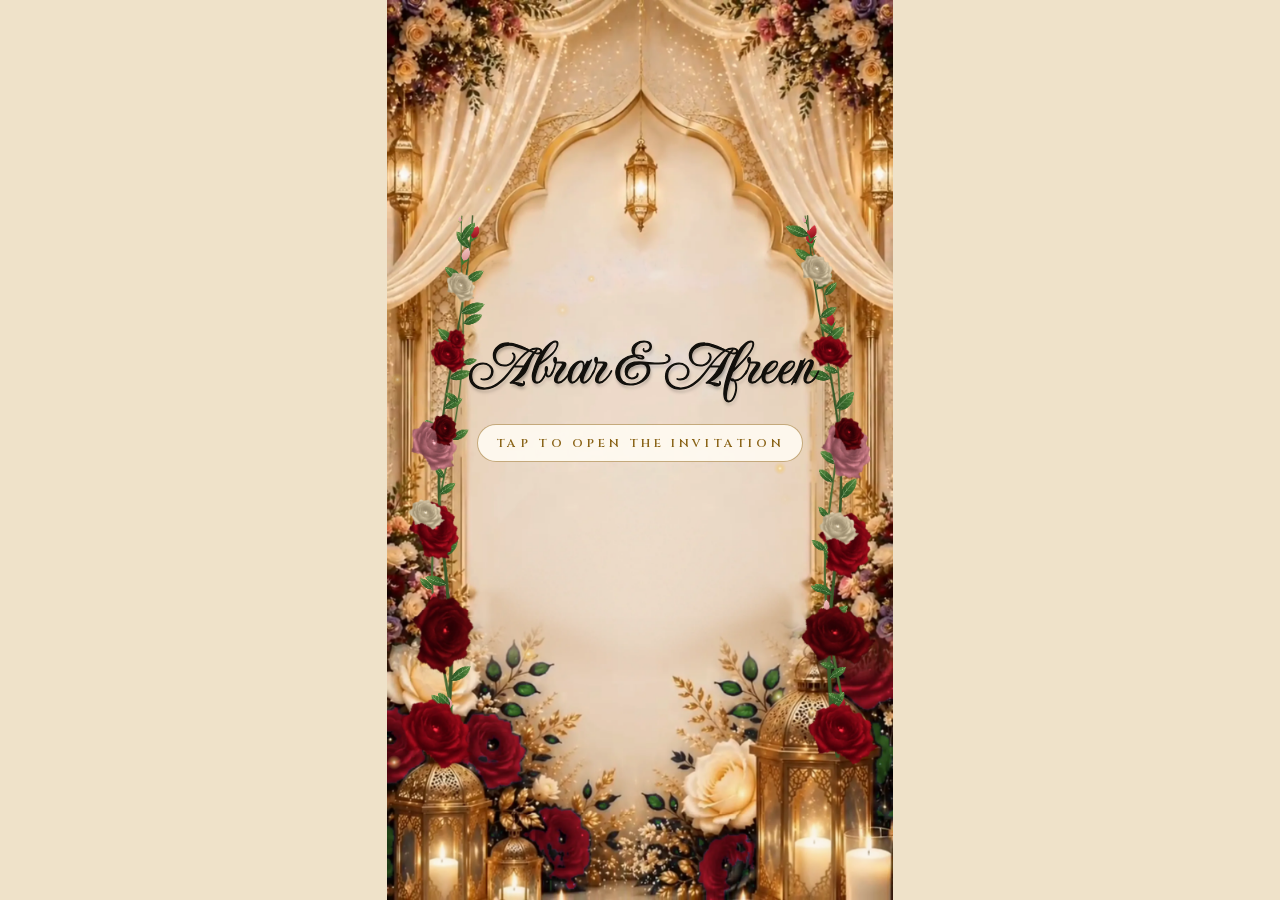
<file: assets/family/index.html>
<!doctype html>
<html lang="en">
<head>
  <meta charset="utf-8">
  <meta name="viewport" content="width=device-width, initial-scale=1, viewport-fit=cover">
  <!-- every path on this page resolves from the site root -->
  <base href="../../">
  <meta name="theme-color" content="#f3e7d2">
  <title>Abrar &amp; Afreen · Wedding Invitation</title>
  <meta name="description" content="With the blessings of Allah, you and your family are invited to the wedding celebrations of Abrar Ahmed with Afreen Bokhari.">
  <meta property="og:type" content="website">
  <meta property="og:title" content="Abrar &amp; Afreen · Wedding Invitation">
  <meta property="og:description" content="Haldi &amp; Shukrana · Nikah · Dawat-E-Valima · 15 &amp; 17 December 2026, Bengaluru. Tap to open the invitation.">
  <meta property="og:url" content="https://abrar-afreen.pages.dev/family">
  <meta property="og:image" content="https://abrar-afreen.pages.dev/assets/family/share.jpg">
  <meta property="og:image:width" content="1200">
  <meta property="og:image:height" content="630">
  <meta name="twitter:card" content="summary_large_image">
  <!-- the first scene arrives before anything else -->
  <link rel="preload" href="assets/family/scenes/title.webp" as="image" fetchpriority="high">
  <link rel="preload" href="assets/fonts/ImperialScript.woff2" as="font" type="font/woff2" crossorigin>
  <link rel="preload" href="assets/family/cal/title.webp" as="image">
  <link rel="icon" href="data:image/svg+xml,%3Csvg xmlns='http://www.w3.org/2000/svg' viewBox='0 0 24 24'%3E%3Cpath fill='%23b8892f' d='M12 21s-7.5-4.6-9.6-9.2C.9 8.4 3 4.5 6.8 4.5c2.2 0 3.7 1.3 5.2 3.1 1.5-1.8 3-3.1 5.2-3.1 3.8 0 5.9 3.9 4.4 7.3C19.5 16.4 12 21 12 21z'/%3E%3C/svg%3E">
  <link rel="stylesheet" href="assets/family/family.css">
</head>
<body>
<!--
  Every scene is the reference video's own artwork (assets/family/scenes/) with the figures
  removed and a floral base of roses, lanterns and candles. The camera drifts slowly, petals
  fall and candles flicker (family.js). Each line arrives the way the video brings it in:
  .w writes on from the left, .wr (the Arabic) from the right, .b comes into focus.
  data-at is when it starts (seconds into the scene), data-d how long writing takes.
-->
  <main class="stage" id="stage">
    <div class="frame" id="frame">

      <!-- 1 · Wedding Invitation -->
      <section class="scene" data-bg="title" data-time="6.6">
        <img class="cal wr" src="assets/family/cal/title.webp" alt="بسم الله الرحمن الرحيم" style="--l:20.833%;--t:27.188%;--w:54.167%" data-at=".1" data-d="2.6">
        <div class="txt" style="--top:35.8%">
          <h1 class="is xl w" data-at=".2" data-d="1">Wedding</h1>
          <h1 class="is xl w" data-at="1.2" data-d="1.4">Invitation</h1>
        </div>
      </section>

      <!-- 2 · Qur'an 78:8 -->
      <section class="scene" data-bg="verse" data-time="6.6">
        <img class="cal wr" src="assets/family/cal/verse.webp" alt="وخلقناكم أزواجا" style="--l:26.667%;--t:21.719%;--w:47.222%" data-at=".1" data-d="3.3">
        <div class="txt fit" style="--top:34.1%;--k:1.309">
          <p class="nc quote w" data-at=".1" data-d="2.6">“ And We created you in pairs ”</p>
          <p class="nc ref w" data-at="2.8" data-d="1.1">Qur’an : 78 : 8</p>
          <h2 class="is lg names w" data-at=".1" data-d="1.3">Abrar &amp; Afreen</h2>
        </div>
      </section>

      <!-- 3 · The groom's parents -->
      <section class="scene" data-bg="parents" data-time="8.5">
        <img class="cal b" src="assets/family/cal/parents.webp" alt="بسم الله الرحمن الرحيم" style="--l:29.861%;--t:25.938%;--w:34.722%" data-at="0">
        <div class="txt fit" style="--top:33.4%;--k:1.486">
          <p class="cz caps b" data-at="0">In the name of Allah,<br>the Most Beneficent,<br>the Most Merciful</p>
          <p class="tb host b" data-at=".75">Mr. Mustaq Ahmed &amp;<br>Mrs. Nazhath Unnisa</p>
          <p class="nc ask b" data-at="1.5">Solicit your blessings &amp; request<br>your gracious presence on the<br>auspicious occasion of the<br>Wedding Ceremony of<br>their beloved Son</p>
        </div>
      </section>

      <!-- 4 · The groom -->
      <section class="scene" data-bg="parents" data-time="7">
        <div class="txt fit" style="--top:36%;--k:1.650">
          <h2 class="is md b" data-at="0">Abrar Ahmed</h2>
          <p class="gp b" data-at=".9"><span class="nc">Paternal grandson of</span><br><b class="tb">Late Janab<br>Abdul Kareem Saheb</b></p>
          <p class="gp b" data-at="1.6"><span class="nc">Maternal grandson of</span><br><b class="tb">Late Janab<br>Abdul Khayyum Saheb</b></p>
        </div>
      </section>

      <!-- 5 · The bride's family -->
      <section class="scene" data-bg="parents" data-time="8.5">
        <div class="txt fit" style="--top:31.5%;--k:1.282">
          <p class="is with b" data-at="0">With</p>
          <h2 class="is md b" data-at=".5">Afreen Bokhari</h2>
          <p class="tb host b" data-at="1.25">D/o Mr. Syed Ilyas Bokhari<br>&amp; Mrs. Syeda Fathima Mubeen</p>
          <p class="gp b" data-at="2"><span class="nc">Paternal granddaughter of</span><br><b class="tb">Late Syed Shafiulla<br>Bokhari Saheb</b></p>
          <p class="gp b" data-at="2.5"><span class="nc">Maternal granddaughter of</span><br><b class="tb">Late Syed Hidayathulla<br>Bokhari Saheb</b></p>
        </div>
      </section>

      <!-- 5 · Alhamdulillah (every line where the video has it) -->
      <section class="scene" data-bg="heart" data-time="6.6">
        <img class="cal b" src="assets/family/cal/hamd.webp" alt="الحمد لله" style="--l:37.778%;--t:24.219%;--w:31.389%" data-at="1">
        <img class="cal b" src="assets/family/cal/insha.webp" alt="إن شاء الله" style="--l:30.556%;--t:37.344%;--w:37.222%" data-at="2.5">
        <div class="txt abs">
          <p class="cz smc b" style="--y:16.5%" data-at=".25">Together in this Life<br>by Allah’s grace,</p>
          <p class="cz smc b" style="--y:32.7%" data-at="1.75">And forever in Jannah</p>
        </div>
      </section>

      <!-- 6 · Haldi & Shukrana -->
      <section class="scene" data-bg="haldi" data-time="8.5">
        <div class="txt fit" style="--top:15.5%;--k:1.462">
          <h2 class="is lg b" data-at="0"><span class="gold">Haldi &amp; Shukrana</span></h2>
          <img class="orn b" src="assets/family/cal/orn.webp" alt="" data-at="0">
          <p class="tb date b" data-at="1">Insha Allah, on Tuesday,<br>15th December 2026</p>
          <p class="tb time b" data-at="1">Dinner : 8:00 PM onwards</p>
          <p class="is venue b" data-at="1">Venue</p>
          <p class="tb place b" data-at="1">A.M.C. Fortune Mahal</p>
          <p class="tb addr b" data-at="1">#36, Jayamahal Main Road,<br>Opp. Fun World, Next to S.B.I. Bank,<br>J.C. Nagar, Bengaluru – 560 006</p>
          <p class="acts b" data-at="2.2"><a class="act" data-map="amc" target="_blank" rel="noopener">Directions</a><a class="act" data-cal="haldi" target="_blank" rel="noopener">Save the Date</a></p>
        </div>
      </section>

      <!-- 7 · Nikah -->
      <section class="scene" data-bg="nikah" data-time="8.5">
        <img class="cal b" src="assets/family/cal/nikah.webp" alt="إن شاء الله" style="--l:33.333%;--t:19.062%;--w:32.778%" data-at="0">
        <div class="txt fit" style="--top:25.2%;--k:1.188">
          <h2 class="is lg b" data-at=".25">Nikah</h2>
          <img class="orn b" src="assets/family/cal/orn.webp" alt="" data-at="0">
          <p class="tb date b" data-at=".75">On Thursday, 17th December 2026</p>
          <p class="tb time b" data-at=".75">Nikah : 11:00 AM<br>Lunch : 12:30 PM onwards</p>
          <p class="is venue b" data-at=".75">Venue</p>
          <p class="tb place b" data-at=".75">A.M.C. Fortune Mahal</p>
          <p class="tb addr b" data-at=".75">#36, Jayamahal Main Road,<br>Opp. Fun World, Next to S.B.I. Bank,<br>J.C. Nagar, Bengaluru – 560 006</p>
          <p class="acts b" data-at="2"><a class="act" data-map="amc" target="_blank" rel="noopener">Directions</a><a class="act" data-cal="nikah" target="_blank" rel="noopener">Save the Date</a></p>
        </div>
      </section>

      <!-- 8 · Dawat-E-Valima -->
      <section class="scene" data-bg="walima" data-time="8.5">
        <div class="txt fit" style="--top:21%;--k:1.328">
          <h2 class="is lg b" data-at="0">Dawat-E-Valima</h2>
          <img class="orn b" src="assets/family/cal/orn.webp" alt="" data-at="0">
          <p class="tb date b" data-at=".75">On Thursday,<br>17th December 2026</p>
          <p class="tb time b" data-at=".75">Dinner : 8:00 PM onwards</p>
          <p class="is venue b" data-at=".75">Venue</p>
          <p class="tb place b" data-at=".75">Shams Convention Centre</p>
          <p class="tb addr b" data-at=".75">#67, Haines Road, Sulthangunta,<br>Shivaji Nagar, Bengaluru – 560 001</p>
          <p class="acts b" data-at="2"><a class="act" data-map="shams" target="_blank" rel="noopener">Directions</a><a class="act" data-cal="valima" target="_blank" rel="noopener">Save the Date</a></p>
        </div>
      </section>

      <!-- 9 · Thank you (the lettering is the video's own) -->
      <section class="scene" data-bg="thanks" data-time="0">
        <img class="cal b" src="assets/family/cal/thankyou.webp" alt="Thank you" style="--l:26.389%;--t:23.281%;--w:45.139%" data-at="0">
        <div class="txt fit" style="--top:40.6%;--k:1.190">
          <p class="pf bless b" data-at=".5">Your presence, prayers<br>and blessings will add<br>joy to our celebration.</p>
          <p class="pf from b" data-at="1.1">With Best Compliments From:</p>
          <p class="tb fam b" data-at="1.1">Relatives and Friends</p>
          <p class="acts b" data-at="2.2"><button class="act" id="replay" type="button">Watch again</button></p>
        </div>
      </section>

      <canvas class="petals" id="petals" aria-hidden="true"></canvas>
      <div class="haze" id="haze" aria-hidden="true"></div>
    </div>

    <div class="bars" id="bars" aria-hidden="true"></div>
    <div class="actbar" id="actbar"></div>

    <!-- before the first tap: the first scene waits, sharp, with a tap prompt (music needs a tap) -->
    <button class="opener" id="opener" type="button" aria-label="Open the invitation">
      <span class="op-title">Abrar &amp; Afreen</span>
      <span class="op-tap">Tap to open the invitation</span>
    </button>

    <button id="music" class="music" type="button" aria-label="Toggle music" aria-pressed="false">
      <svg viewBox="0 0 24 24" aria-hidden="true">
        <path class="m-speaker" d="M4 9h3l5-4v14l-5-4H4z"/>
        <path class="m-waves" d="M15.5 8.5a5 5 0 0 1 0 7M18 6a8.5 8.5 0 0 1 0 12"/>
        <path class="m-mute" d="M16 9l5 6M21 9l-5 6"/>
      </svg>
    </button>
  </main>

  <script src="js/music.js"></script>
  <script src="assets/family/family.js"></script>
</body>
</html>
</file>
